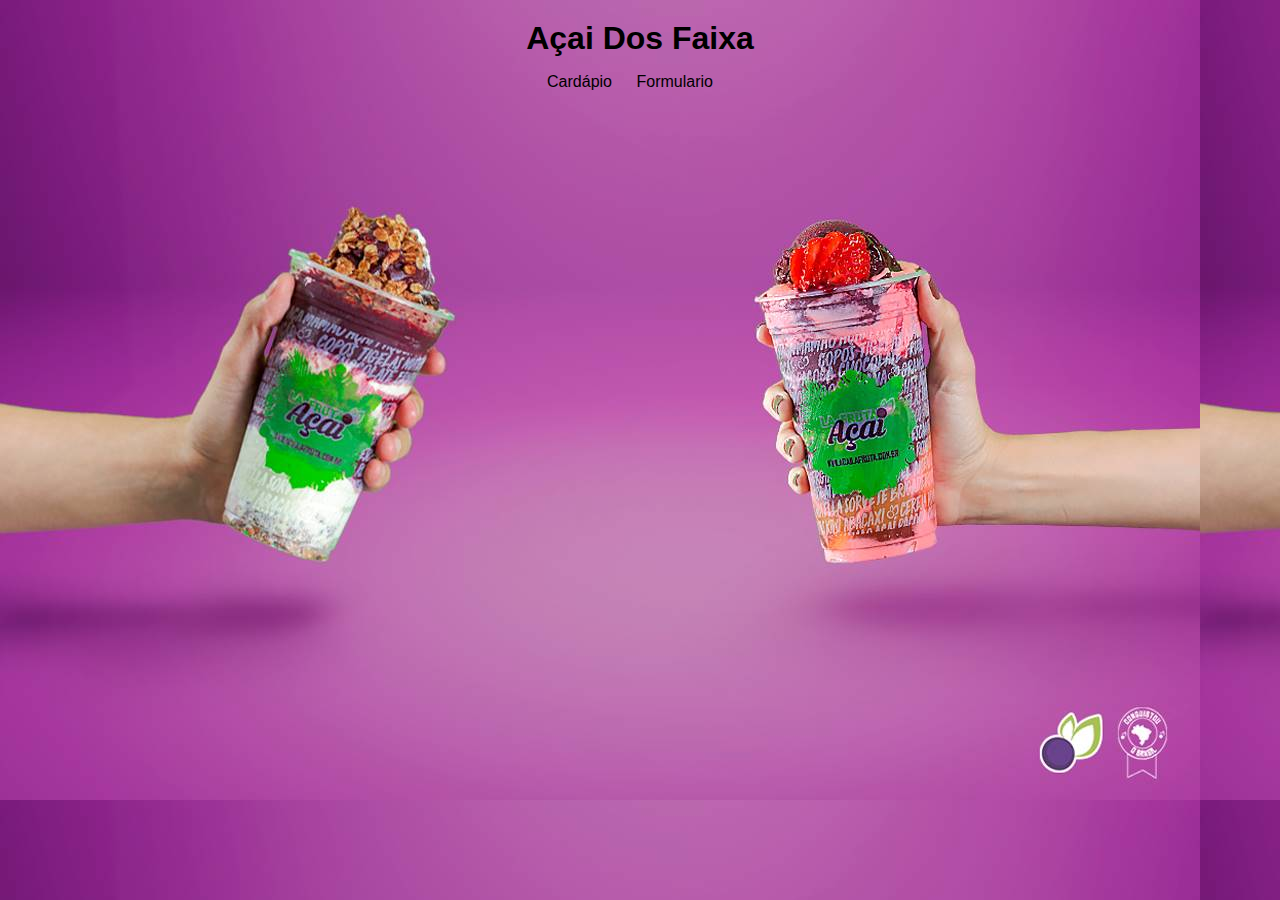
<file: index.html>
<!DOCTYPE html>
<html lang="en">
<head>
    <meta charset="UTF-8">
    <meta name="viewport" content="width=device-width, initial-scale=1.0">
    <link rel="stylesheet" href="style.css">
    <title>Opçoes</title>
</head>
<body>
    <header>
        <h1>Açai Dos Faixa</h1>
        <nav>
            <ul>
                <li><a href="cardapio.html">Cardápio</a></li>
                <li><a href="formulario.html">Formulario</a></li>
            </ul>
        </nav>
    </header>
</body>
</html>
</file>
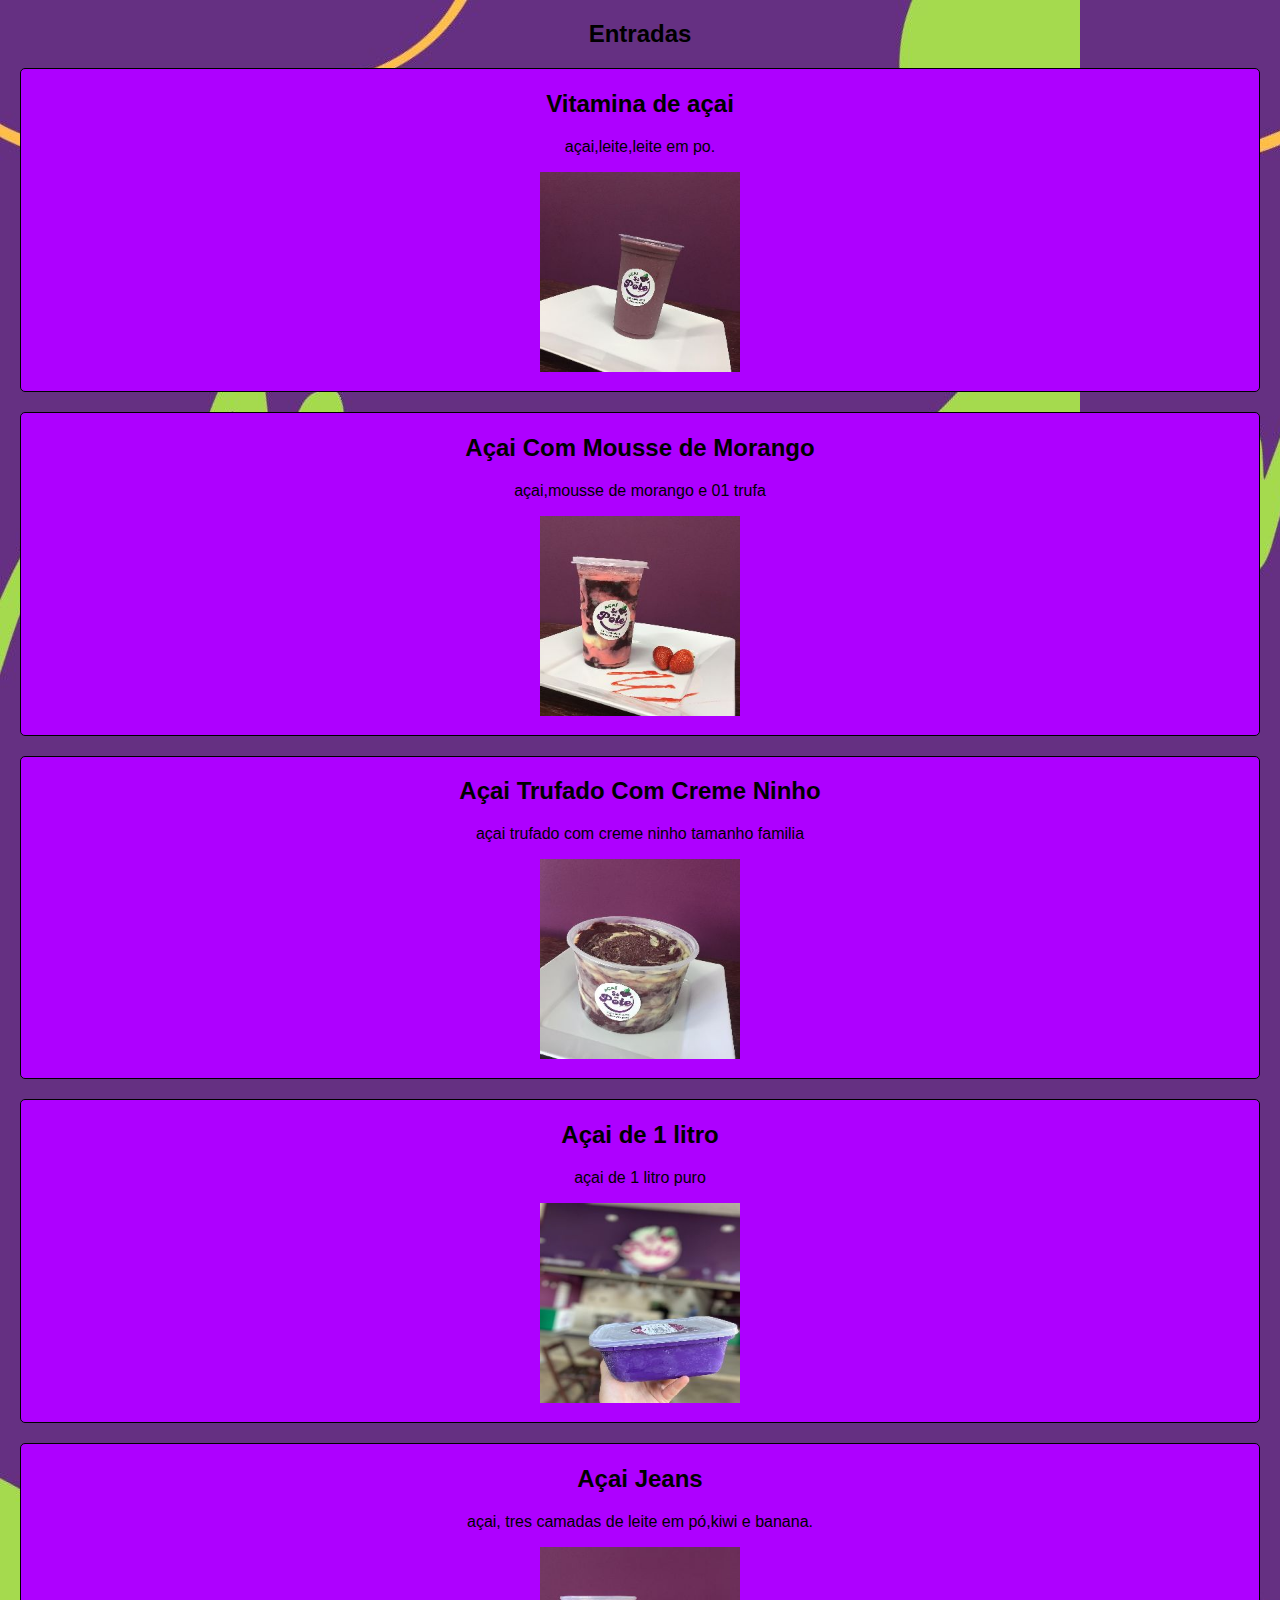
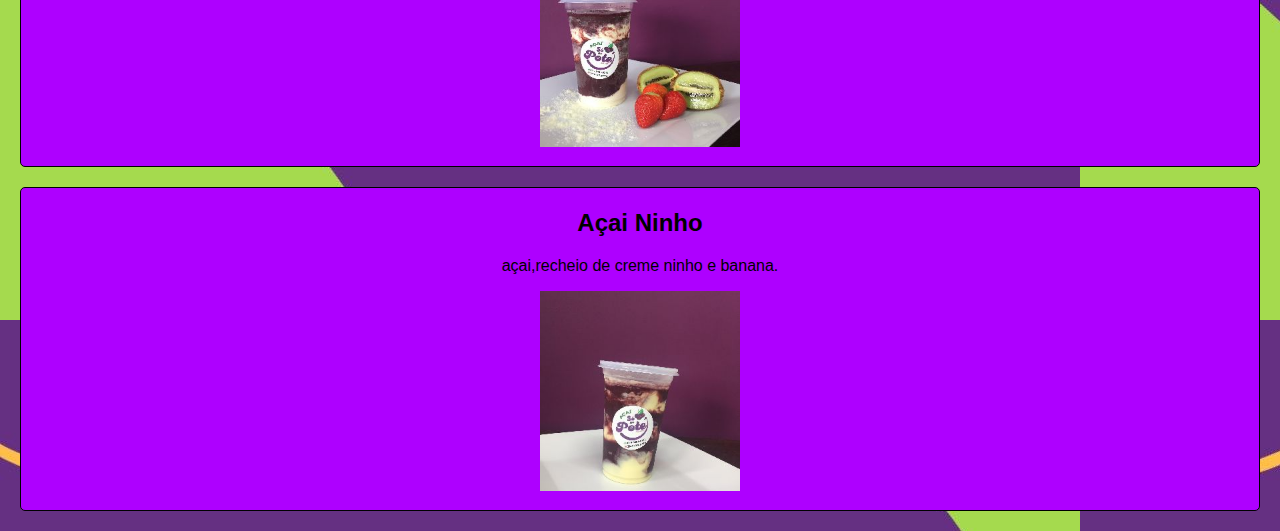
<file: cardapio.html>
<!DOCTYPE html>
<html lang="pt-br">
<head>
    <meta charset="UTF-8">
    <meta name="viewport" content="width=device-width, initial-scale=1.0">
    <title>Cardápio - Entradas</title>
    <!DOCTYPE html>
<h2>Entradas</h2>
<!--inclua imagens-->
<div class="receita">
    <h2>Vitamina de açai</h2>
    <p>açai,leite,leite em po.</p>
  <img src="vitaminaaçai.jpg">
  <br>
  </div>

  <div class="receita">
    <h2>Açai Com Mousse de Morango</h2>
    <p>açai,mousse de morango e 01 trufa</p>
  <img src="açaicommousse.jpg">
  <br>
  </div>

  <div class="receita">
    <h2>Açai Trufado Com Creme Ninho</h2>
    <p>açai trufado com creme ninho tamanho familia</p>
  <img src="açaitrunfado.jpg">
  <br>
  </div>

  <div class="receita">
    <h2>Açai de 1 litro</h2>
    <p>açai de 1 litro puro</p>
  <img src="açai1litro.jpg">
  <br>
  </div>

  <div class="receita">
    <h2>Açai Jeans</h2>
    <p>açai, tres camadas de leite em pó,kiwi e banana. </p>
  <img src="açaijeans.jpg">
  <br>
  </div>

  <div class="receita">
    <h2>Açai Ninho</h2>
    <p>açai,recheio de creme ninho e banana.</p>
  <img src="açaininho.jpg">
  <br>
  </div>
  
<html lang="en">
  <head>
    <meta charset="UTF-8" />
    <meta http-equiv="X-UA-Compatible" content="IE=edge" />
    <meta name="viewport" content="width=device-width, initial-scale=1.0" />
    <title>Carrinho de Compras</title>
    <link
      href="https://unpkg.com/boxicons@2.1.4/css/boxicons.min.css"
      rel="stylesheet"
    />
  </head>
  <style>
  
    body {
      background-image:url(img.jpg2.jpg);
    font-family: Arial, sans-serif;
    margin: 0;
    padding: 0;

    }

/* Estilos do cabeçalho */
header {
    background-color: #ae00ff;
    color: rgb(0, 0, 0);
    /*valores superior e inferior, seguido de valores da direita e esquerda.*/
    padding: 20px 0;
    text-align: center;


}
    


header h1 {
    margin: 0;
}

nav ul {
    padding: 0;
}

nav li {
    display: inline;
    margin-right: 20px;
}

nav a {
    text-decoration: none;
    color: rgb(0, 0, 0);
}

/* Estilos das seções */
section {
    padding: 40px 0;
    text-align: center;
}

section h2 {
    font-size: 28px;
    /*margin inferior*/
    margin-bottom: 20px;
}

/* Estilos das receitas */
.receita {
    background-color: #ae00ff;
    border: 1px solid rgb(0, 0, 0);
    padding: 1px;
    margin: 20px;
    border-radius: 5px;
    
    }


.receita h3 {
    font-size: 24px;
    margin-bottom: 10px;
}
h1{
    color: rgb(0, 0, 0);
}
h2{
    color: rgb(0, 0, 0);
    text-align: center;

}
p{
    color: rgb(0, 0, 0);
    text-align: center;
}
/* Estilos responsivos */

 @media screen and (max-width: 768px) {
 
}

@media screen and (min-width: 769px) {
    /* Estilos responsivos aqui */
}

img {
    width: 200px;
    height: 200px;
    margin: auto;
    display: block;
    
    
}

  </style>
  <body>
</file>
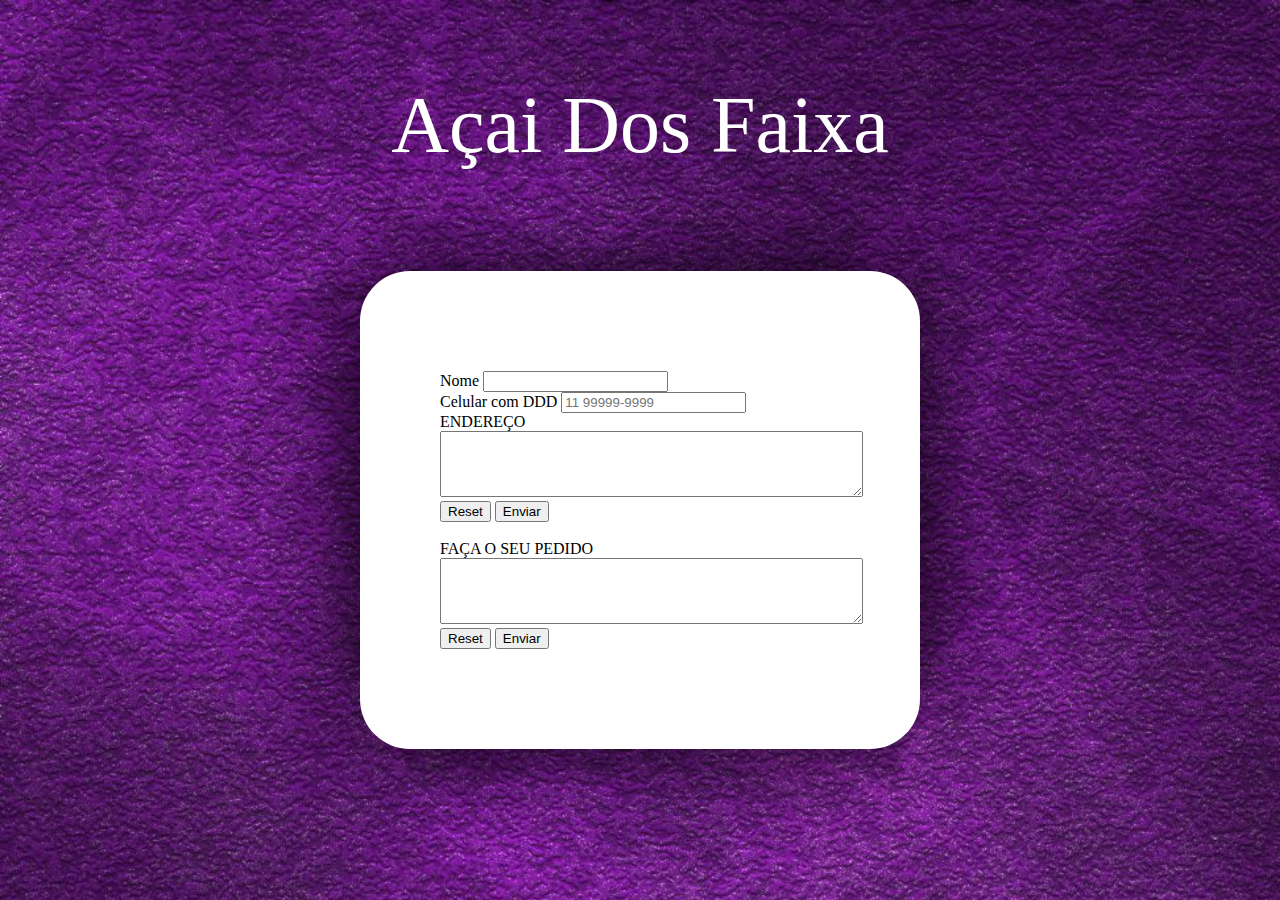
<file: formulario.html>
<!DOCTYPE html>
<!-- saved from url=(0054)file:///C:/Users/Aluno/Documents/formulario/index.html -->
<html><head><meta http-equiv="Content-Type" content="text/html; charset=UTF-8">
     
     <title>Formulario</title>
     </head><body><p>Açai Dos Faixa</p>
     <link rel="stylesheet" href="style1.css">
     
     
        <div class="Formulario">
            <form method="POST" action="file:///C:/Users/Aluno/Documents/formulario/recebe-dados.php">
                <label for="nome">Nome</label>
                <input type="text" id="nome" name="nome" required="">
                <br>
                <label for="fone">Celular com DDD</label>
                <input type="tel" id="fone" name="fone" required="" pattern="[0-9]{2} [0-9]{5}-[0-9]{4}" placeholder="11 99999-9999">
                <br>
                <label for="msg">ENDEREÇO</label><br>
                <textarea id="msg" name="msg" rows="4" cols="50"></textarea>
                <br>
                <input type="reset" value="Reset">
                <input type="submit" value="Enviar">
            </form>
                <br>
                <label for="msg">FAÇA O SEU PEDIDO</label><br>
                <textarea id="msg" name="msg" rows="4" cols="50"></textarea>
                <br>
                <input type="reset" value="Reset">
                <input type="submit" value="Enviar">
            

        </div>
     
 
 
</body></html>
</file>
<file: style.css>
/* Estilos gerais */
body {
    font-family: Arial, sans-serif;
    margin: 0;
    padding: 0;
    background-image: url(img.jpg);

    }

/* Estilos do cabeçalho */
header {
    background-color: #ae00ff;
    background-image:url(img.jpg) ;
    color: rgb(0, 0, 0);
    /*valores superior e inferior, seguido de valores da direita e esquerda.*/
    padding: 20px 0;
    text-align: center;

}
header h1 {
    margin: 0;
}

nav ul {
    padding: 0;
}

nav li {
    display: inline;
    margin-right: 20px;
}

nav a {
    text-decoration: none;
    color: rgb(0, 0, 0);
}

/* Estilos das seções */
section {
    padding: 40px 0;
    text-align: center;
}

section h2 {
    font-size: 28px;
    /*margin inferior*/
    margin-bottom: 20px;
}

/* Estilos das receitas */
.receita {
    background-color: #ae00ff;
    border: 1px solid rgb(0, 0, 0);
    padding: 1px;
    margin: 20px;
    border-radius: 5px;
    
    }


.receita h3 {
    font-size: 24px;
    margin-bottom: 10px;
}
h1{
    color: rgb(0, 0, 0);
}
h2{
    color: rgb(0, 0, 0);
    text-align: center;

}
p{
    color: rgb(0, 0, 0);
}
/* Estilos responsivos */

 @media screen and (max-width: 768px) {
 
}

@media screen and (min-width: 769px) {
    /* Estilos responsivos aqui */
}

img {
    width: 200px;
    height: 200px;
    margin: auto;
    display: block;
    
    
}
</file>
<file: style1.css>
body{ background-image:url(imagem2.jpg);
    background-repeat: no-repeat;
    background-size: 1350px;
}
.Formulario {
   max-width: 400px;
   margin: 100px auto;
   background-color: white;
   padding: 100px 80px ;
   border-radius: 50px;
   box-shadow: 0 0 100px rgba(0, 0, 0.1);
}

p{
 text-align: center;
 color:white;
 font-size: 80px;


}
</file>
